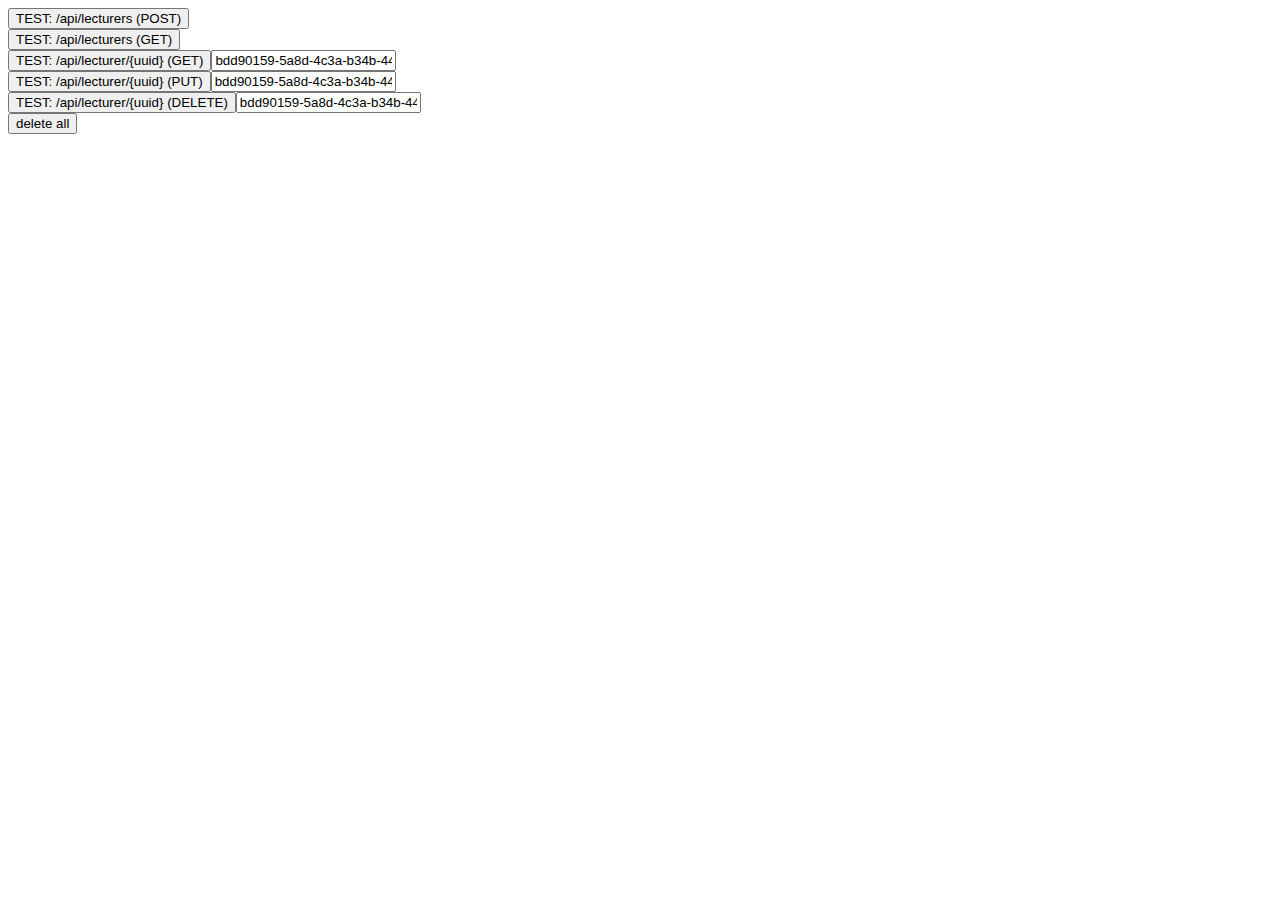
<file: app/templates/api_tester.html>
<!DOCTYPE html>
<html lang="en">
<head>
    <meta charset="UTF-8">
    <title>api tester</title>
</head>
<body>
    <button onclick="lecturers_post_test()">TEST: /api/lecturers (POST)</button><br>
    <button onclick="lecturers_get_test()">TEST: /api/lecturers (GET)</button><br>
    <button onclick="lecturer_get_test()">TEST: /api/lecturer/{uuid} (GET)</button><input type="text" id="g_uuid" value="bdd90159-5a8d-4c3a-b34b-449ea400cb24"><br>
    <button onclick="lecturer_put_test()">TEST: /api/lecturer/{uuid} (PUT)</button><input type="text" id="p_uuid" value="bdd90159-5a8d-4c3a-b34b-449ea400cb24"><br>
    <button onclick="lecturer_delete_test()">TEST: /api/lecturer/{uuid} (DELETE)</button><input type="text" id="d_uuid" value="bdd90159-5a8d-4c3a-b34b-449ea400cb24"><br>
    <button onclick="lecturers_delete()">delete all</button>
</body>
</html>
<script>
    function lecturers_post_test(){
        data = {
            "title_before": "Mgr.",
            "first_name": "Petra",
            "middle_name": "Swil",
            "last_name": "Plachá",
            "title_after": "MBA",
            "picture_url": "https://picsum.photos/200",
            "location": "Brno",
            "claim": "Bez dobré prezentace je i nejlepší myšlenka k ničemu.",
            "bio": "<b>Formátovaný text</b> s <i>bezpečnými</i> tagy.",
            "tags": [
                {
                    "name": "Marketing"
                }
            ],
            "price_per_hour": 720,
            "contact": {
                "telephone_numbers": [
                    "+123 777 338 111"
                ],
                "emails": [
                    "user@example.com"
                ]
            }
        }
        post_request('/api/lecturers', JSON.stringify(data))
    }

    function lecturers_get_test(){
        get_request('/api/lecturers')
    }

    function lecturer_put_test(){
        data = {
  "title_before": "Mgr.",
  "first_name": "Petra",
  "middle_name": "Swil",
  "last_name": "Plachá",
  "title_after": "MBA",
  "picture_url": "https://tourdeapp.cz/storage/images/2023_02_25/412ff296a291f021bbb6de10e8d0b94863fa89308843b/big.png.webp",
  "location": "Brno",
  "claim": "Aktivní studentka / Předsedkyně spolku / Projektová manažerka",
  "bio": "<p>Baví mě organizovat věci. Ať už to bylo vyvíjení mobilních aplikací ve Futured, pořádání konferencí, spolupráce na soutěžích Prezentiáda, pIšQworky, <b>Tour de App</b> a Středoškolák roku, nebo třeba dobrovolnictví, vždycky jsem skončila u projektového managementu, rozvíjení soft-skills a vzdělávání. U studentských projektů a akcí jsem si vyzkoušela snad všechno od marketingu po logistiku a moc ráda to předám dál. Momentálně studuji Pdf MUNI a FF MUNI v Brně.</p>",
  "tags": [
    {
      "uuid": "6d348a49-d16f-4524-86ac-132dd829b429",
      "name": "Dobrovolnictví"
    },
    {
      "uuid": "8e0568c3-e235-42aa-9eaa-713a2545ff5b",
      "name": "Studentské spolky"
    },
    {
      "uuid": "996c16c8-4715-4de6-9dd0-ea010b3f64c7",
      "name": "Efektivní učení"
    },
    {
      "uuid": "c20b98dd-f37e-4fa7-aac1-73300abf086e",
      "name": "Prezentační dovednosti"
    },
    {
      "uuid": "824cfe88-8a70-4ffb-bcb8-d45670226207",
      "name": "Marketing pro neziskové studentské projekty"
    },
    {
      "uuid": "fa23bea1-489f-4cb2-b64c-7b3cd7079951",
      "name": "Mimoškolní aktivity"
    },
    {
      "uuid": "8325cacc-1a1f-4233-845e-f24acfd0287b",
      "name": "Projektový management, event management"
    },
    {
      "uuid": "ba65a665-e141-40ab-bbd2-f4b1f2b01e42",
      "name": "Fundraising pro neziskové studentské projekty"
    }
  ],
  "price_per_hour": 1200,
  "contact": {
    "telephone_numbers": ["+420 722 482 974"],
    "emails": ["placha@scg.cz", "predseda@scg.cz"]
  }
}

        const response = new XMLHttpRequest();
        response.open("PUT", `/api/lecturers/${document.getElementById("p_uuid").value}`);
        response.setRequestHeader('Content-Type', 'application/json');
        response.send(JSON.stringify(data));

        response.onload = (e) => {
            alert(response.response);
        }
    }

    function lecturer_delete_test(){
        const response = new XMLHttpRequest();
        response.open("DELETE", `/api/lecturers/${document.getElementById("d_uuid").value}`);
        response.send();

        response.onload = (e) => {
            alert(response.response);
        }
    }

    function lecturers_delete(){
        const response = new XMLHttpRequest();
        response.open("DELETE", `/api/lecturers`);
        response.send();

        response.onload = (e) => {
            alert(response.response);
        }
    }

    function lecturer_get_test(){
        get_request(`/api/lecturers/${document.getElementById("g_uuid").value}`)
    }

    function get_request(path) {
        const response = new XMLHttpRequest();
        response.open("GET", path);
        response.send();

        response.onload = (e) => {
            alert(response.response);
        }
    }

    function post_request(path, data, content_type = 'application/json'){
        const response = new XMLHttpRequest();
        response.open("POST", path);
        response.setRequestHeader('Content-Type', content_type);
        response.send(data);

        response.onload = (e) => {
            alert(response.response);
        }
    }

</script>
</file>
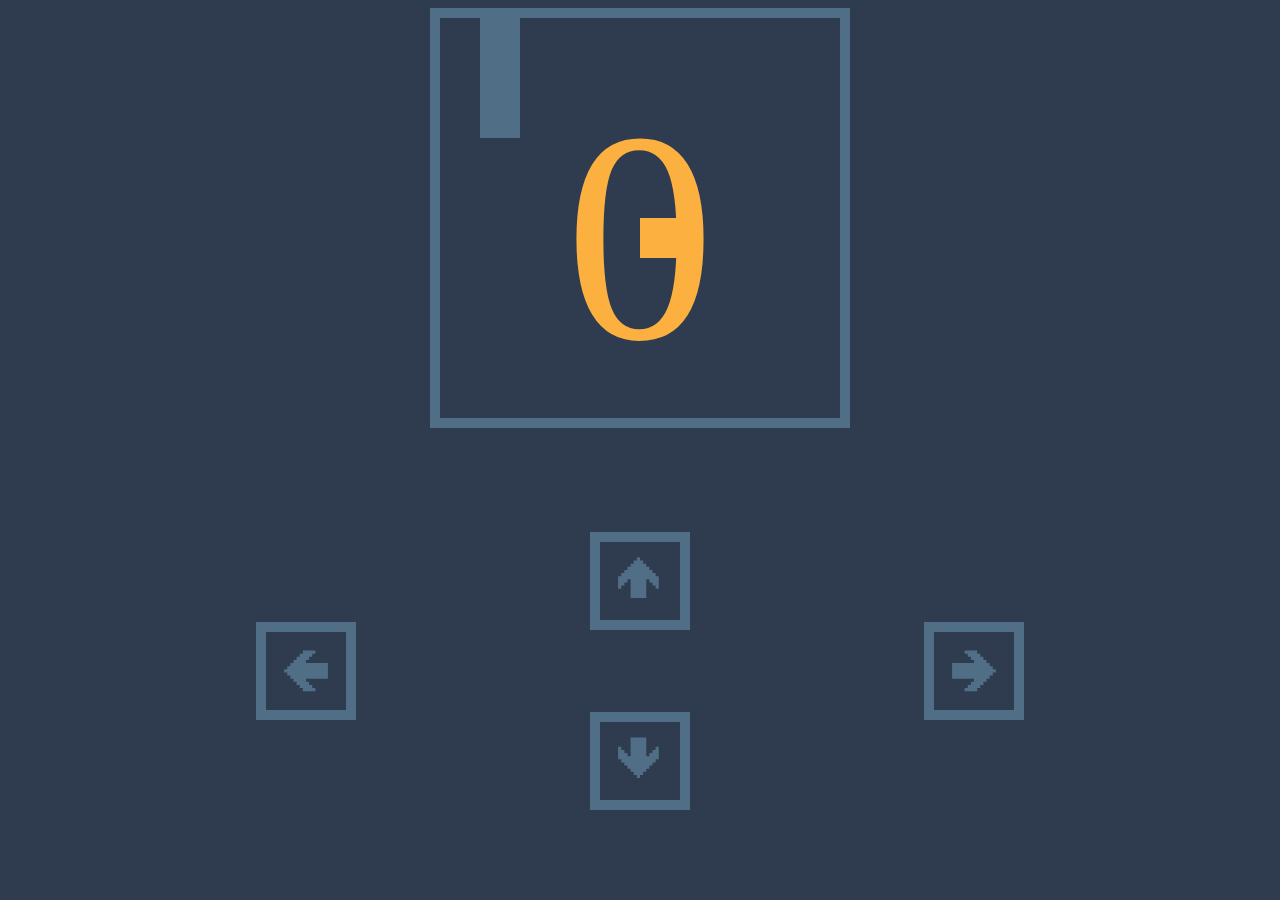
<file: app/templates/lol.html>
<style>
    *{
        background: #2f3c4f;
    }
    #c{
        border: 10px solid #506f86;
        text-align: center;
        position: absolute;
        left: 50%;
        transform:translateX(-50%);
    }
    .b{
        position: absolute;
        border: 10px solid #506f86;
        color: #506f86;
        padding: 10px;
        width: 100px;
        font-size: 50px;
    }
</style>
<meta http-equiv="content-type" content="text/html; charset=utf-8">
<meta name="viewport" content="width=device-width, initial-scale=1" />
<body onkeypress="keyEvents(event)">
<canvas id="c" width="400" height="400"></canvas>
<button onclick="chDir([-1, 0])" class="b" style="bottom: 20%; left: 20%;">🡸</button>
<button onclick="chDir([1, 0])" class="b" style="bottom: 20%; right: 20%;">🡺</button>
<button onclick="chDir([0, -1])" class="b" style="transform:translateX(-50%); bottom: 30%; left: 50%;">🡹</button>
<button onclick="chDir([0, 1])" class="b" style="transform:translateX(-50%); bottom: 10%; left: 50%;">🡻</button>
</body>
<script>
    window.setInterval("r()", 100);
    window.setInterval("u()", 500);
    var c = document.getElementById("c");
    var p = 0;
    var dir = [0, 1];
    var aP = [200, 200];
    var path = [];
    s();
    function s(){
        p = 0;
        path = [[0,0], [40, 0], [40, 40]];
        dir = [0, 1];
    }
    function r(){
        var ctx = c.getContext("2d");
        ctx.fillStyle = "#2f3c4f";
        ctx.fillRect(0, 0, c.width, c.height);

        ctx.font = "300px Century Gothic";
        ctx.fillStyle = "#FBB040";
        ctx.textAlign = "center";
        ctx.fillText(p.toString(), c.width / 2, c.height / 1.25);

        ctx.fillStyle = "#FBB040";
        ctx.fillRect(aP[0], aP[1], 40, 40);

        ctx.fillStyle = "#506f86";
        for (let i = 0; i < path.length; i++) {
            ctx.fillRect(path[i][0], path[i][1], 40, 40);
        }
    }
    function add(){
        p++;
        let ldir = [Math.max(-1, Math.min(path[1][0] - path[0][0], 1)), Math.max(-1, Math.min(path[1][1] - path[0][1], 1))]
        path.unshift([path[0][0] - 40 * ldir[0],  path[0][1] - 40 * ldir[1]]);
    }
    function u(){
        let p = [path[path.length - 1][0] + 40 * dir[0],  path[path.length - 1][1] + 40 * dir[1]];
        console.log(pD(p));        if(p[0] >= 400 || p[0] <= -40 || p[1] <= -40 || p[1] >= 400 || pD(p)){
            s();
            return;
        }
        path.push(p);
        path.shift();
        if(aP[0] == p[0] && aP[1] == p[1]){a();}
    }
    function a(){
        var p = [Math.floor(Math.random() * 10) * 40, Math.floor(Math.random() * 10) * 40];
        if(pD(p)){
            a();
            return;
        }
        aP = p;
        add();
    }
    function chDir(val){
        if(val[0] * -1 == dir[0] || val[1] * -1 == dir[1]){
            return;
        }
        dir = val;
    }
    function pD(p){
        for (let i = 0; i < path.length; i++) {
            if(path[i][0] == p[0] && path[i][1] == p[1]){return true};
        }
        return false;
    }
    function keyEvents(event){
        if (event.keyCode == 119){
            chDir([0, -1])
        }
        if(event.keyCode == 115){
            chDir([0, 1])
        }
        if(event.keyCode == 97){
            chDir([-1, 0])
        }
        if(event.keyCode == 100){
            chDir([1, 0])
        }
    }
</script>
</file>
